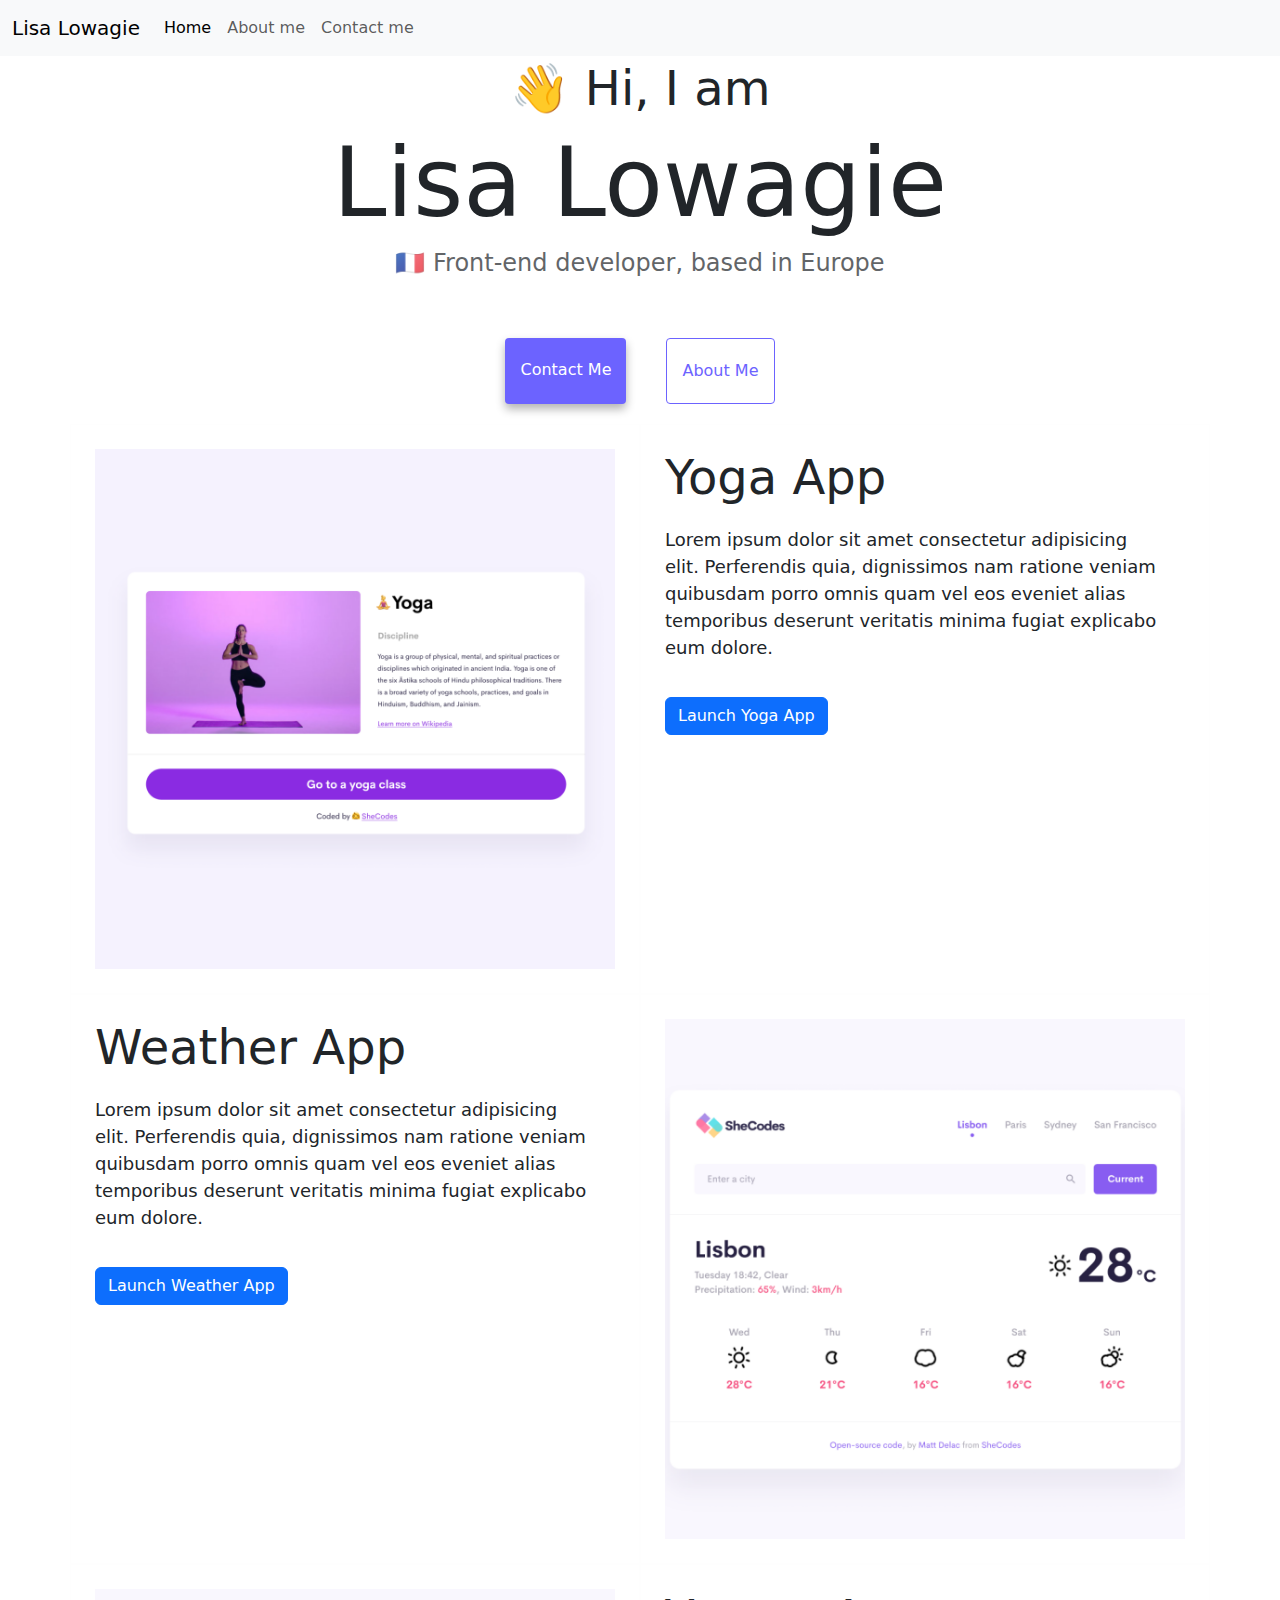
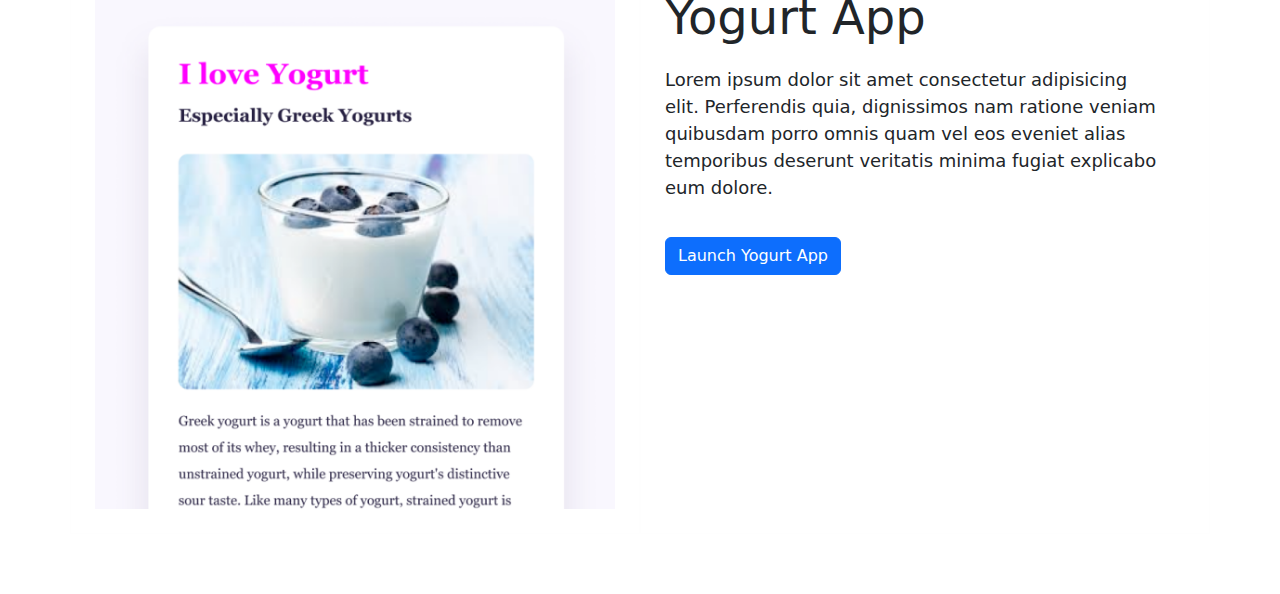
<file: index.html>
<!DOCTYPE html>
<html lang="en">
  <head>
    <meta charset="UTF-8" />
    <meta http-equiv="X-UA-Compatible" content="IE=edge" />
    <meta name="viewport" content="width=device-width, initial-scale=1.0" />
    <meta
      name="description"
      content="Front-end developer since 2024. Html CSS JS Bootstrap"
    />
    <link
      href="https://cdn.jsdelivr.net/npm/bootstrap@5.3.3/dist/css/bootstrap.min.css"
      rel="stylesheet"
      integrity="sha384-QWTKZyjpPEjISv5WaRU9OFeRpok6YctnYmDr5pNlyT2bRjXh0JMhjY6hW+ALEwIH"
      crossorigin="anonymous"
    />
    <script
      src="https://cdn.jsdelivr.net/npm/bootstrap@5.3.3/dist/js/bootstrap.bundle.min.js"
      integrity="sha384-YvpcrYf0tY3lHB60NNkmXc5s9fDVZLESaAA55NDzOxhy9GkcIdslK1eN7N6jIeHz"
      crossorigin="anonymous"
    ></script>
    <title>Front-end developer | Lisa Lowagie</title>
    <link rel="stylesheet" href="style.css" />
  </head>
  <body>
    <nav class="navbar navbar-expand-lg bg-body-tertiary fixed-top">
      <div class="container-fluid">
        <a class="navbar-brand" href="#">Lisa Lowagie</a>
        <button
          class="navbar-toggler"
          type="button"
          data-bs-toggle="collapse"
          data-bs-target="#navbarNav"
          aria-controls="navbarNav"
          aria-expanded="false"
          aria-label="Toggle navigation"
        >
          <span class="navbar-toggler-icon"></span>
        </button>
        <div class="collapse navbar-collapse" id="navbarNav">
          <ul class="navbar-nav">
            <li class="nav-item">
              <a
                class="nav-link active"
                aria-current="page"
                href="index.html"
                title="Go Home"
                >Home</a
              >
            </li>
            <li class="nav-item">
              <a
                class="nav-link"
                href="about.html"
                title="Go to the About me page"
                >About me</a
              >
            </li>
            <li class="nav-item">
              <a
                class="nav-link"
                href="about.html#contact"
                title="Go to the Contact me page"
                >Contact me</a
              >
            </li>
          </ul>
        </div>
      </div>
    </nav>
    <h2>👋 Hi, I am</h2>
    <h1>Lisa Lowagie</h1>
    <h3>🇫🇷 Front-end developer, based in Europe</h3>
    <div class="navigation-links">
      <a
        href="about.html#contact"
        class="contact-link"
        title="Go to the Contact me page"
        >Contact me</a
      >
      <a href="about.html" class="about-link" title="Go to the About me page"
        >About me</a
      >
    </div>
    <div class="container text-start">
      <div class="row">
        <div class="col-md-6 border border-light p-4 border-opacity-10">
          <img
            src="images/yoga.png"
            class="img-fluid d-none d-sm-block"
            alt="Picture of yoga article"
          />
        </div>
        <div class="col-md-6 border border-light p-4 border-opacity-10">
          <div class="card-body">
            <h2 class="card-title text-center text-md-start">Yoga App</h2>
            <p class="card-text text-start ps-0">
              Lorem ipsum dolor sit amet consectetur adipisicing elit.
              Perferendis quia, dignissimos nam ratione veniam quibusdam porro
              omnis quam vel eos eveniet alias temporibus deserunt veritatis
              minima fugiat explicabo eum dolore.
            </p>
            <span class="d-grid gap-2 d-sm-block">
              <a href="#" class="btn btn-primary" title="Go to the Yoga app"
                >Launch Yoga App</a
              >
            </span>
          </div>
        </div>
      </div>
      <div class="row">
        <div class="col-md-6 border border-light p-4 border-opacity-10">
          <div class="card-body">
            <h2 class="card-title text-center text-md-start">Weather App</h2>
            <p class="card-text text-start ps-0">
              Lorem ipsum dolor sit amet consectetur adipisicing elit.
              Perferendis quia, dignissimos nam ratione veniam quibusdam porro
              omnis quam vel eos eveniet alias temporibus deserunt veritatis
              minima fugiat explicabo eum dolore.
            </p>
            <span class="d-grid gap-2 d-sm-block">
              <a href="#" class="btn btn-primary" title="Go to the Weather app"
                >Launch Weather App</a
              >
            </span>
          </div>
        </div>
        <div
          class="col-md-6 border border-light p-4 border-opacity-10 d-none d-sm-block"
        >
          <img
            src="images/weather.png"
            class="img-fluid"
            alt="Picture of weather app"
          />
        </div>
      </div>
      <div class="row">
        <div
          class="col-md-6 border border-light p-4 border-opacity-10 img-fluid d-none d-sm-block"
        >
          <img
            src="images/yogurt.png"
            class="img-fluid"
            alt="Picture of yoghurt article"
          />
        </div>
        <div class="col-md-6 border border-light p-4 border-opacity-10">
          <div class="card-body">
            <h2 class="card-title text-center text-md-start">Yogurt App</h2>
            <p class="card-text text-start ps-0">
              Lorem ipsum dolor sit amet consectetur adipisicing elit.
              Perferendis quia, dignissimos nam ratione veniam quibusdam porro
              omnis quam vel eos eveniet alias temporibus deserunt veritatis
              minima fugiat explicabo eum dolore.
            </p>
            <span class="d-grid gap-2 d-sm-block">
              <a href="#" class="btn btn-primary" title="Go to the Yoghurt App"
                >Launch Yogurt App</a
              >
            </span>
          </div>
        </div>
      </div>
    </div>
  </body>
</html>
</file>
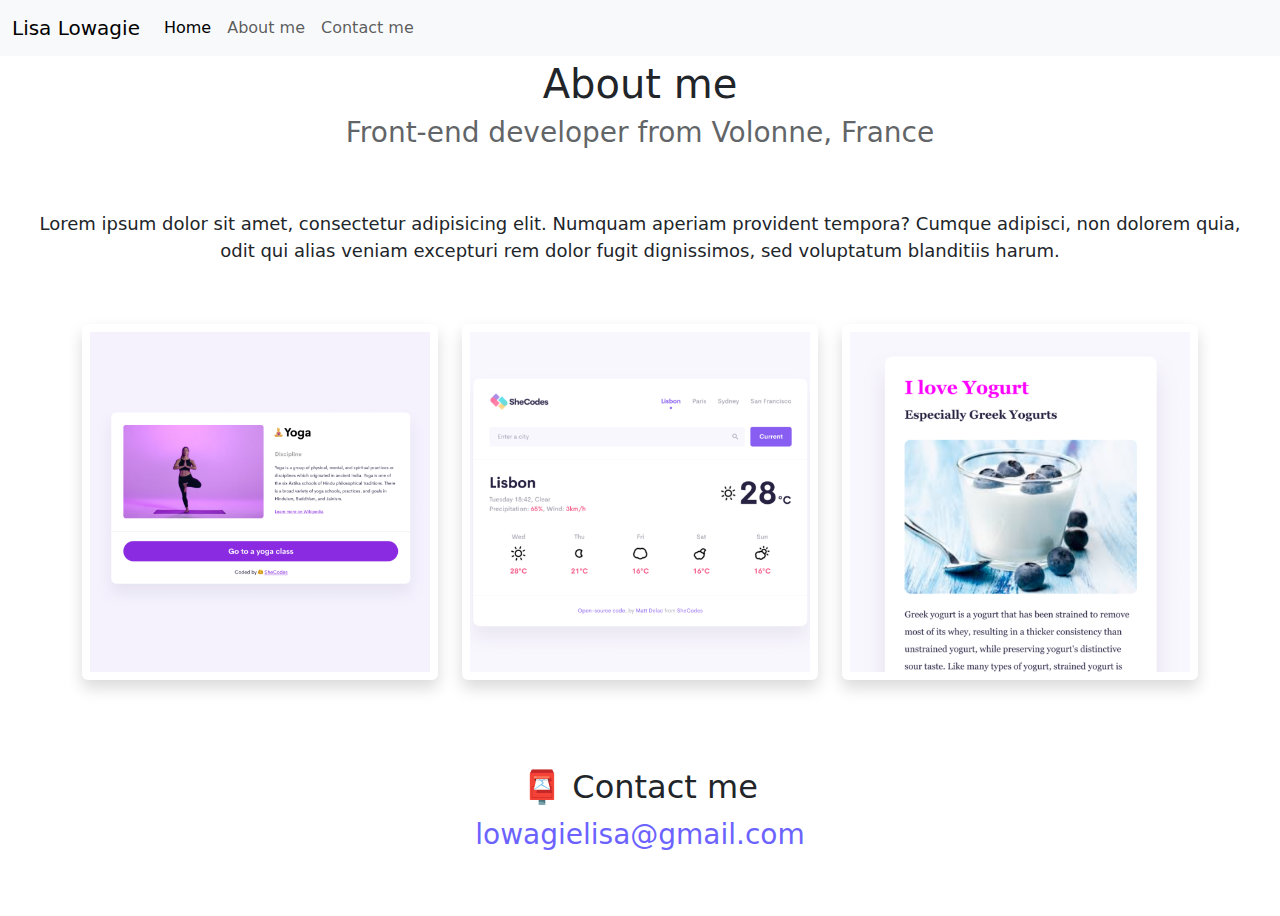
<file: about.html>
<!DOCTYPE html>
<html lang="en">
  <head>
    <meta charset="UTF-8" />
    <meta http-equiv="X-UA-Compatible" content="IE=edge" />
    <meta name="viewport" content="width=device-width, initial-scale=1.0" />
    <link rel="stylesheet" href="style.css" />
    <link
      href="https://cdn.jsdelivr.net/npm/bootstrap@5.3.3/dist/css/bootstrap.min.css"
      rel="stylesheet"
      integrity="sha384-QWTKZyjpPEjISv5WaRU9OFeRpok6YctnYmDr5pNlyT2bRjXh0JMhjY6hW+ALEwIH"
      crossorigin="anonymous"
    />
    <script
      src="https://cdn.jsdelivr.net/npm/bootstrap@5.3.3/dist/js/bootstrap.bundle.min.js"
      integrity="sha384-YvpcrYf0tY3lHB60NNkmXc5s9fDVZLESaAA55NDzOxhy9GkcIdslK1eN7N6jIeHz"
      crossorigin="anonymous"
    ></script>
    <title>About me | Lisa Lowagie</title>
  </head>
  <body>
    <nav class="navbar navbar-expand-lg bg-body-tertiary fixed-top">
      <div class="container-fluid">
        <a class="navbar-brand" href="#">Lisa Lowagie</a>
        <button
          class="navbar-toggler"
          type="button"
          data-bs-toggle="collapse"
          data-bs-target="#navbarNav"
          aria-controls="navbarNav"
          aria-expanded="false"
          aria-label="Toggle navigation"
        >
          <span class="navbar-toggler-icon"></span>
        </button>
        <div class="collapse navbar-collapse" id="navbarNav">
          <ul class="navbar-nav">
            <li class="nav-item">
              <a
                class="nav-link active"
                aria-current="page"
                href="index.html"
                title="Go Home"
                >Home</a
              >
            </li>
            <li class="nav-item">
              <a
                class="nav-link"
                href="about.html"
                title="Go to the About me page"
                >About me</a
              >
            </li>
            <li class="nav-item">
              <a
                class="nav-link"
                href="about.html#contact"
                title="Go to the Contact me page"
                >Contact me</a
              >
            </li>
          </ul>
        </div>
      </div>
    </nav>
    <h1>About me</h1>
    <h3>Front-end developer from Volonne, France</h3>
    <div class="about-paragraphs">
      <p>
        Lorem ipsum dolor sit amet, consectetur adipisicing elit. Numquam
        aperiam provident tempora? Cumque adipisci, non dolorem quia, odit qui
        alias veniam excepturi rem dolor fugit dignissimos, sed voluptatum
        blanditiis harum.
      </p>
    </div>
    <div class="container text-center">
      <div class="row">
        <div class="col-sm-4">
          <img
            src="images/yoga.png"
            alt="Picture of the yoga page"
            class="img-fluid shadow p-2 mb-5 bg-body-light rounded"
          />
        </div>
        <div class="col-sm-4">
          <img
            src="images/weather.png"
            alt="Picture of the weather page"
            class="img-fluid shadow p-2 mb-5 bg-body-light rounded"
          />
        </div>
        <div class="col-sm-4">
          <img
            src="images/yogurt.png"
            alt="Picture of the yoghurt page"
            class="img-fluid shadow p-2 mb-5 bg-body-light rounded"
          />
        </div>
      </div>
    </div>
    <div id="contact" class="contact">
      <h2>📮 Contact me</h2>
      <a href="mailto:lowagielisa@gmail.com" class="email-link">
        lowagielisa@gmail.com
      </a>
    </div>
  </body>
</html>
</file>
<file: style.css>
:root {
  --primary-color: #6c63ff;
  --secondary-color: #f5f2fe;
  --box-shadow: 0 5px 10px rgba(0, 0, 0, 0.3);
}
@media (max-width: 640px) {
  h1 {
    font-size: 48px !important;
  }
  h2 {
    font-size: 32px !important;
  }
}

body {
  margin: 60px auto !important;
}

h1,
h2,
h3 {
  text-align: center;
}

h1 {
  font-size: 96px;
}

h2 {
  font-size: 48px;
}

h3 {
  font-size: 24px;
  opacity: 0.7;
}

p {
  padding: 20px;
  border-radius: 4px;
  font-size: 18px;
  line-height: 1.5;
  text-align: center;
}

.navigation-links {
  display: flex;
  margin-top: 40px;
  justify-content: center;
}

.navigation-links a {
  margin: 20px;
  border-radius: 4px;
  padding: 20px 15px;
  text-decoration: none;
  text-transform: capitalize;
}

.contact-link {
  background: var(--primary-color);
  box-shadow: var(--box-shadow);
  color: white;
}

.about-link {
  color: var(--primary-color);
  border: 1px solid var(--primary-color);
}

.homepage-link {
  color: var(--primary-color);
  text-align: center;
  display: block;
}

.about-paragraphs {
  display: flex;
  margin: 30px 0;
}

.about-paragraphs p {
  margin: 10px;
}
.contact {
  margin: 40px;
}

.email-link {
  display: flex;
  justify-content: center;
  color: var(--primary-color);
  font-size: 28px;
  text-decoration: none;
}

.email-link:hover {
  text-decoration: underline;
}
</file>
